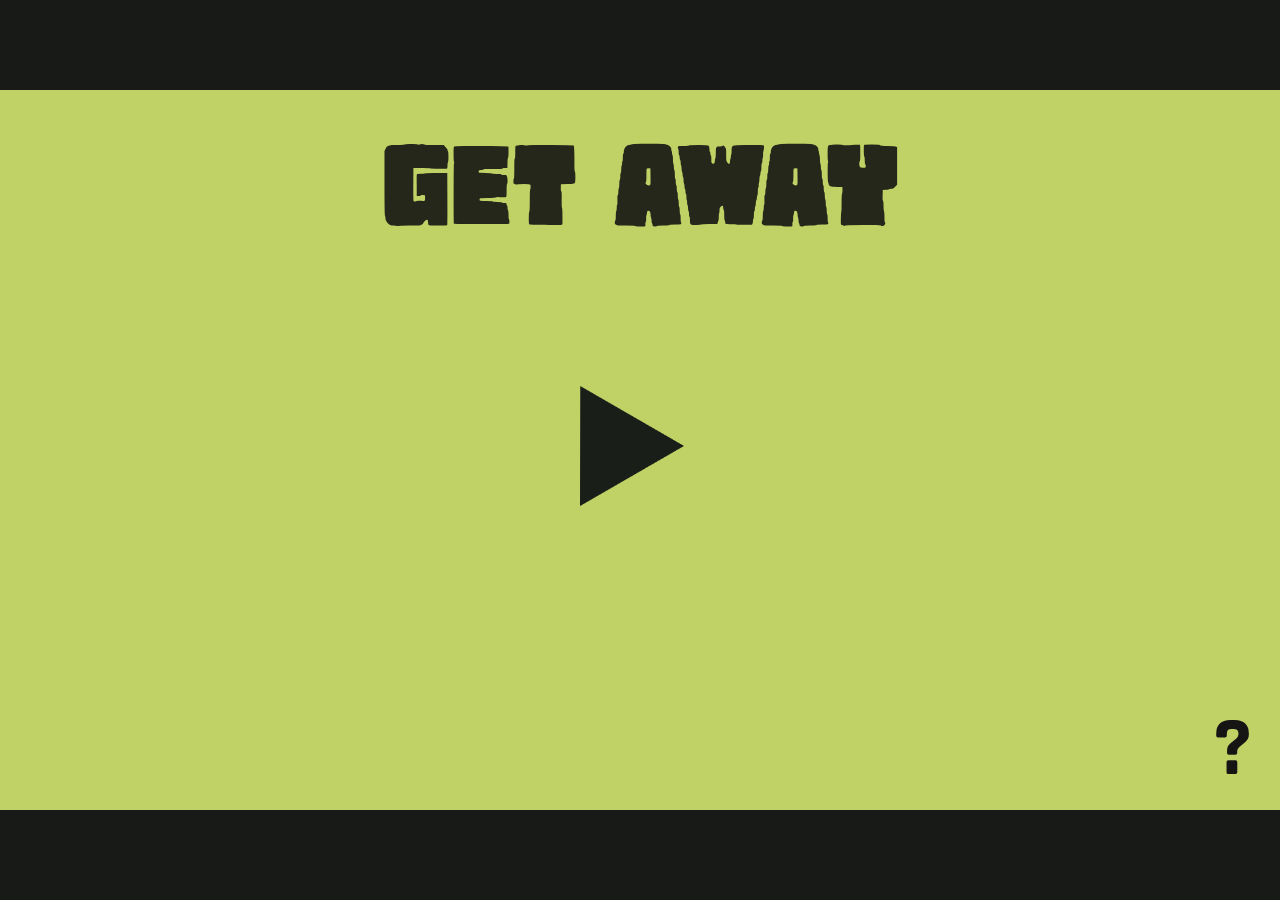
<file: index.html>
<!DOCTYPE html>
<html>

<head>
    <title>GetAway</title>
    <meta charset="utf-8">
    <meta name="viewport" content="width=device-width, initial-scale=1">
    <link rel="stylesheet" href="./Assets/CSS/style.css">
    <script src="./Scripts/menu.js"></script>
</head>

<body>
    <main>
        <div id="menu" class="page-section">
            <div class="row row-100">
                <div class="main-menu">
                    <div class="menu_section">
                        <h1>Get Away</h1>
                    </div>
                    <div class="menu_section">
                        <div class="btn_play"></div>
                    </div>
                    <div class="menu_section btn_help_container">
                        <a class="button_help" href="./game-screen.html">?</a>
                    </div>
                </div>
            </div>
        </div>
    </main>
</body>

</html>
</file>
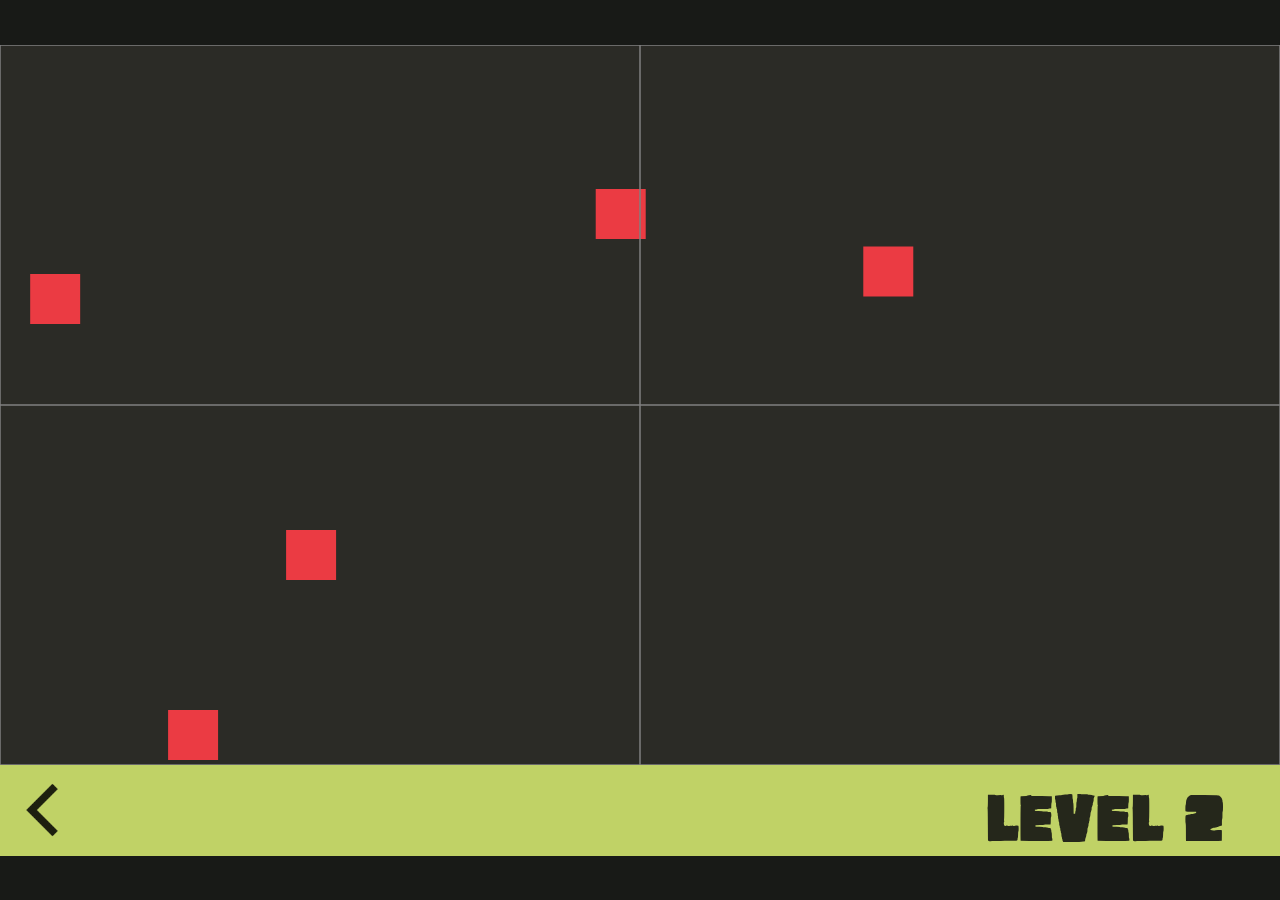
<file: game-screen.html>
<!DOCTYPE html>
<html>

<head>
    <title>GetAway</title>
    <meta charset="utf-8">
    <meta name="viewport" content="width=device-width, initial-scale=1">
    <link rel="stylesheet" href="./Assets/CSS/style.css">
    <script type="module" src="./Scripts/main.js"></script>
</head>

<body>
    <main>
        <div class="page-section">
            <div class="game_page">
                <div class="game_screen">
                    <canvas width="1280" height="720" id="game_canvas">

                    </canvas>
                </div>
                <div class="game_screen_ui">
                    <img class="btn_back" src="./Assets/Images/icon_back.webp">
                    <h2>Level 2</h2>
                </div>
            </div>

        </div>
    </main>
</body>

</html>
</file>
<file: Assets/CSS/style.css>
@font-face {
    font-family: JMH-EXTRA;
    src: url('../../Assets/Fonts/JMH EXTRA.ttf');
}

@font-face {
    font-family: Poppins-ExtraLight;
    src: url('../../Assets/Fonts/Poppins/Poppins-ExtraLight.ttf');
}

@font-face {
    font-family: Poppins-Bold;
    src: url('../../Assets/Fonts/Poppins/Poppins-Bold.ttf');
}

@font-face {
    font-family: Rajdhani-Regular;
    src: url('../../Assets/Fonts/Rajdhani/Rajdhani-Regular.ttf');
}

@font-face {
    font-family: Rajdhani-ExtraLight;
    src: url('../../Assets/Fonts/Rajdhani/Rajdhani-Light.ttf');
}

@font-face {
    font-family: Rajdhani-Bold;
    src: url('../../Assets/Fonts/Rajdhani/Rajdhani-Bold.ttf');
}


:root {
    --font-primary: JMH-EXTRA;

    --font-secondary: Rajdhani-Bold;
    --font-secondary-light: Rajdhani-Regular;

    --text-color-dark: #25271b;
    --text-color-light: #95a478;
    --background-color: rgb(24, 26, 23);
    --background-color-lighter: #c0d266;

    --color-button-light: #e4f3e5;
    --color-button-dark: #161514;
    --color-button-highlight: rgb(224, 245, 130);
}


* {

    font-family: var(--font-secondary);
    box-sizing: border-box;
    color: var(--text-color-light);
    padding: 0;
    margin: 0;
    font-size: 12px;
}

a {
    text-decoration: none;
}

h1 {
    font-family: var(--font-primary);
    font-size: 3.5rem;
    margin-bottom: .5em;
    user-select: none;

}

h2 {
    font-family: var(--font-secondary);
    font-size: 2rem;
    user-select: none;

}

h3 {
    font-family: var(--font-secondary);
    font-size: 1.5rem;
    user-select: none;

}

p {
    font-family: var(--font-primary-light);
    font-size: 1rem;
    user-select: none;
}

.smaller-p {
    font-size: .7em;
}

/*Page layout setup*/
body {
    display: flex;
    flex-direction: column;
    height: 100%;
}

main {
    display: flex;
    flex-direction: column;
    background-color: var(--background-color);
}

/* Page section */

.page-section {
    display: flex;
    flex-direction: column;
    height: 100vh;
    align-items: center;
    justify-content: center;
}

.col {
    display: flex;
    flex-direction: column;
    justify-content: center;

    width: 80%;
    height: 100%;
    align-items: center;
    margin-left: auto;
    margin-right: auto;
}

.row {
    display: flex;
    flex-direction: column;
    justify-content: center;
    align-items: center;
    width: 100%;
}

#menu.row {
    height: 100%;
}

.main-menu {
    display: flex;
    width: 100%;
    max-height: 100%;
    aspect-ratio: 16/9;

    flex-direction: column;
    align-items: center;
    background-color: var(--background-color-lighter);
}

.menu_section {
    display: flex;
    flex-direction: column;
    height: 33%;
    align-items: center;
    justify-content: center;
}

.main-menu h1 {
    font-weight: 300;
    color: var(--text-color-dark);
}

.btn_play {
    width: 50px;
    height: 50px;
    user-select: none;
    background-image: url("../Images/play-button.png");
    background-size: contain;
    background-repeat: no-repeat;
    cursor: pointer;

}

.btn_play:hover {
    background-image: url("../Images/play-button_green.png");
}

.btn_help_container {
    display: flex;
    width: 100%;
    justify-content: end;
    align-items: end;
    user-select: none;
}

.button_help {
    font-family: var(--font-secondary);
    font-size: 3rem;
    color: var(--color-button-dark);
    margin: 0 1rem;
    cursor: pointer;
}

.button_help:hover {
    color: var(--color-button-highlight);
}

.game_page {
    display: flex;
    flex-direction: column;
    width: 100%;
    max-height: 100%;
    aspect-ratio: 16/9;
    justify-content: space-between;
    align-items: center;
}

.game_screen {
    display: flex;
    height: 100%;
    aspect-ratio: 16/9;
    justify-content: center;
    overflow: hidden;
}

.game_screen canvas {
    width: 100%;
}

.game_screen_ui {
    display: flex;
    width: 100%;
    justify-content: space-between;
    align-items: center;
    background-color: var(--background-color-lighter);
}

.game_screen_ui .btn_back {
    width: 3rem;
    align-items: center;
    opacity: 85%;
    cursor: pointer;
}

.game_screen_ui .btn_back:hover {
    opacity: 60%;
}

.game_screen_ui h2 {
    margin-top: .5rem;
    font-family: var(--font-primary);
    font-weight: 300;
    color: var(--text-color-dark);
    margin-right: 2rem;
}




@media screen and (min-width: 850px) {

    html {
        font-size: 28px;
    }

    /* Page section */


    .col {
        flex-direction: row;
        height: 100%;
    }

    .row {
        height: 100%;
    }

    .row-30 {
        width: 30%;
    }

    .row-33 {
        width: 33%;
    }

    .row-40 {
        width: 40%;
    }

    .row-50 {
        width: 50%;
    }

    .row-70 {
        width: 70%;
    }

    .row-100 {
        width: 100%;
    }

    .btn_play {
        width: 120px;
        height: 120px;
    }


}

@media screen and (min-width: 1800px) {
    html {
        font-size: 32px;
    }


}
</file>
